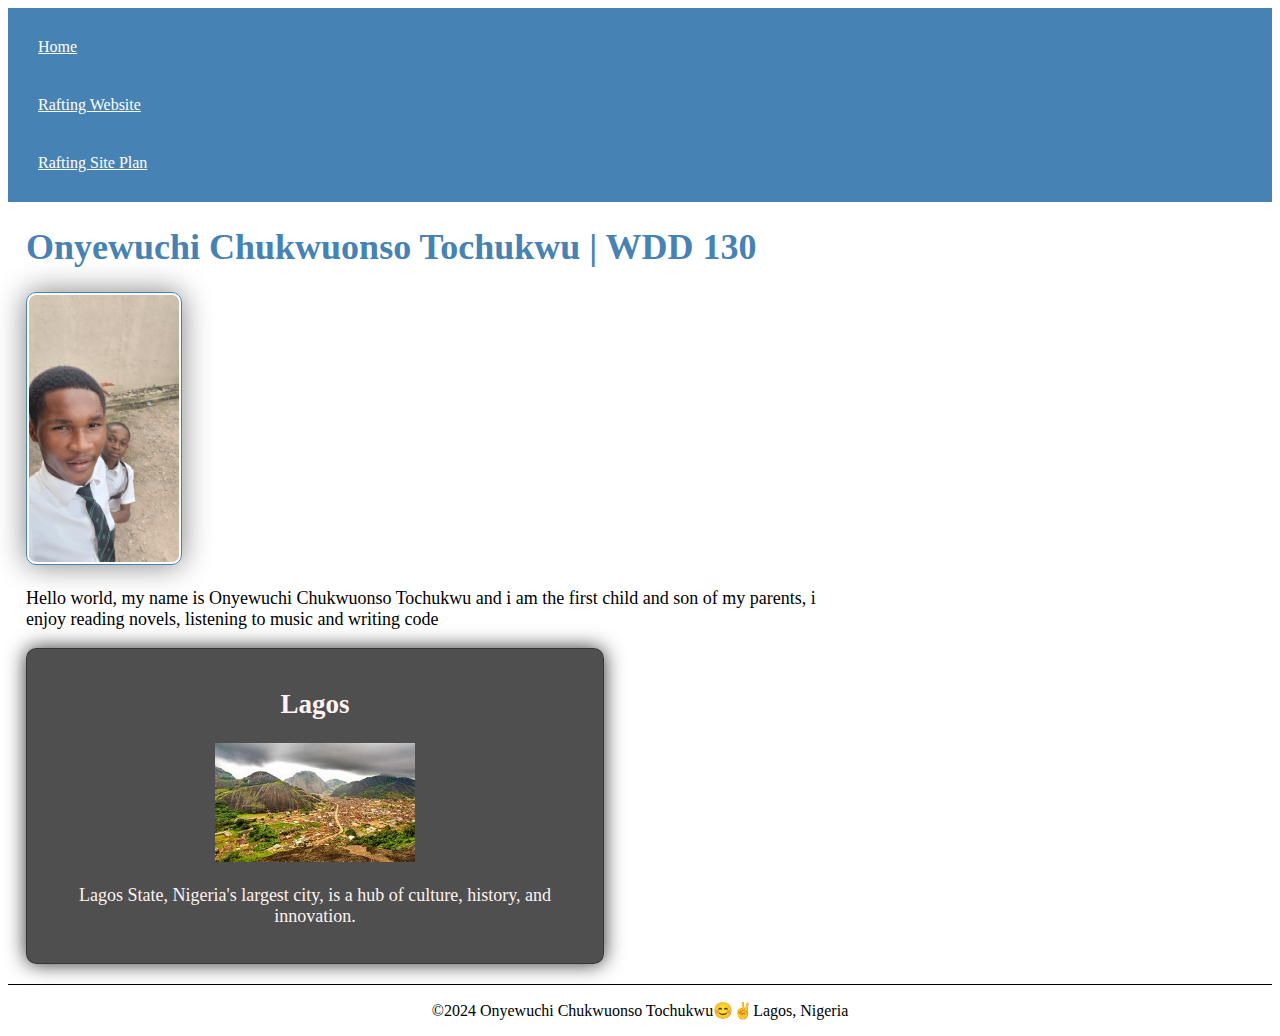
<file: index.html>
<!DOCTYPE html>
<html lang="en-US">
<head>
    <meta charset="UTF-8">
    <meta name="viewport" content="width=device-width, initial-scale=1.0">
    <meta name="description" content="Onyewuchi Chukwuonso Tochukwu BYU Course project WDD 130">
    <meta name="author" content="Onyewuchi Chukwuonso Tochukwu">
    <title>Onyewuchi Chukwuonso Tochukwu | WDD 130</title>
    <link rel="stylesheet" href="style.css">
</head>
<body>
    <header>
        <nav>
            <a href="#">Home</a>
            <a href="wwr/">Rafting Website</a>
            <a href="wwr/site-plan-rafting.html">Rafting Site Plan</a>
        </nav>
    </header>

    <main>
        <h1>Onyewuchi Chukwuonso Tochukwu | WDD 130</h1>
        <img src="images/profile.jpg" alt="picture of chukwunonso" width="200">
        <p>Hello world, my name is Onyewuchi Chukwuonso Tochukwu and i am the first child and son of my parents, i enjoy reading novels, listening to music and writing code </p>
    </main>

    <aside>
        <h2>Lagos</h2>
        <img src="images/nigeria.jpg" alt="view of lagos state">
        <p>Lagos State, Nigeria's largest city, is a hub of culture, history, and innovation.</p>
    </aside>
    <footer>
        <p>&copy;2024 Onyewuchi Chukwuonso Tochukwu😊✌Lagos, Nigeria</p>
    </footer>
</body>
</html>
</file>
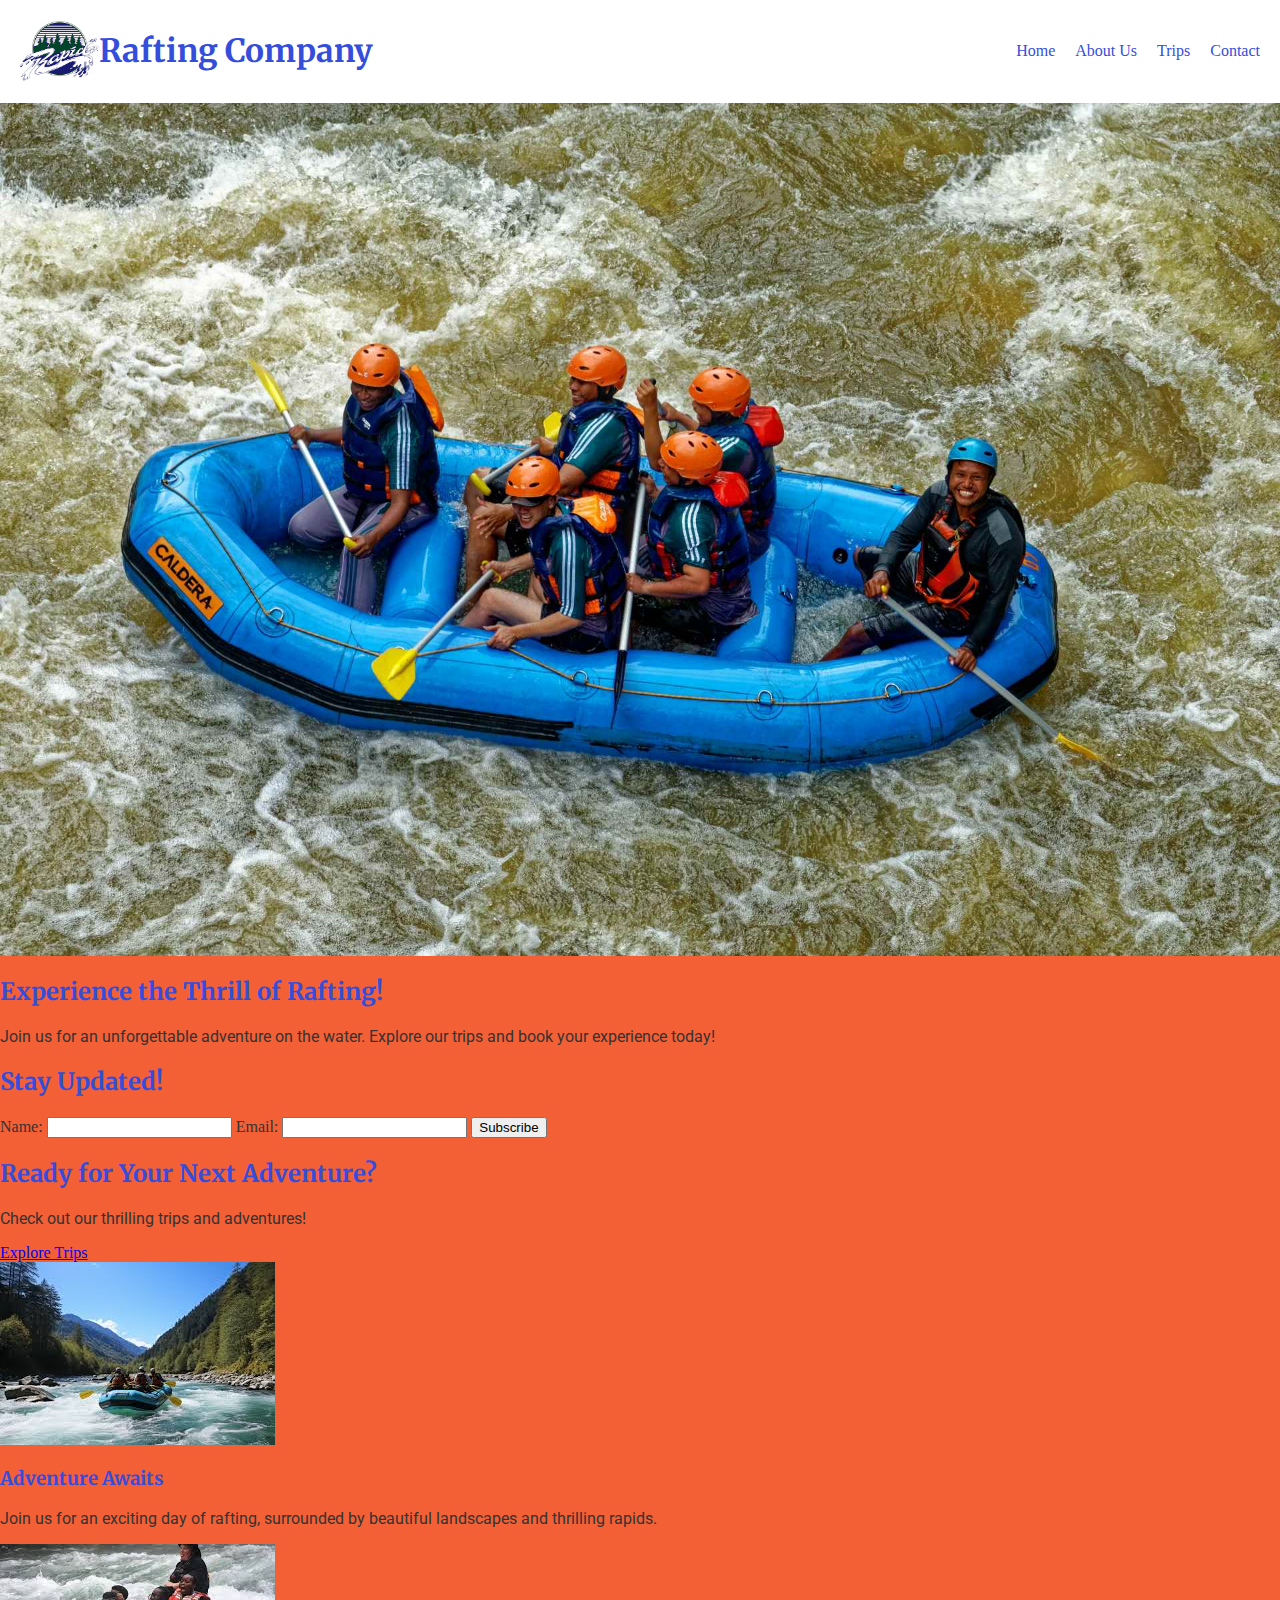
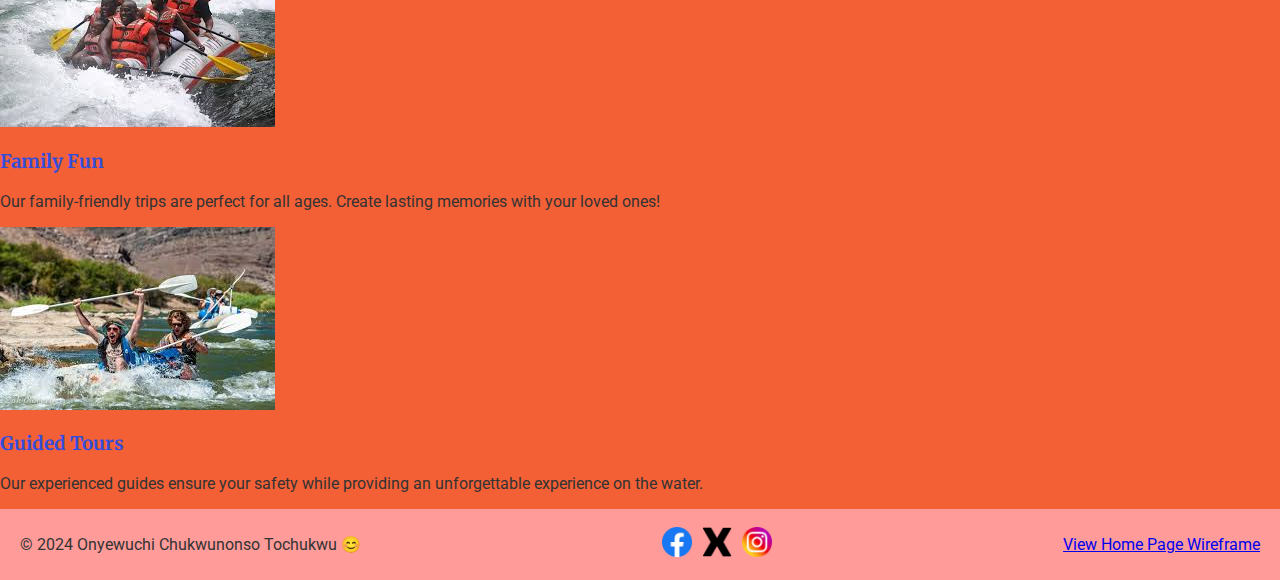
<file: wwr/index.html>
<!DOCTYPE html>
<html lang="en">
<head>
    <meta charset="UTF-8">
    <meta name="viewport" content="width=device-width, initial-scale=1.0">
    <title>Home - Rafting Company</title>
    <meta name="description" content="Welcome to Rafting Company! Experience thrilling rafting adventures with us.">
    <link rel="preconnect" href="https://fonts.googleapis.com">
    <link rel="preconnect" href="https://fonts.gstatic.com" crossorigin>
    <link href="https://fonts.googleapis.com/css2?family=Merriweather:wght@400;700;900&family=Roboto:wght@400;700&display=swap" rel="stylesheet">
    <link rel="stylesheet" href="styles/rafting.css">
</head>
<body>
<header>
    <div class="header-container">
        <img src="images/logo.jpg" alt="Rafting Company Logo" class="logo">
        <h1>Rafting Company</h1>
        <nav>
            <ul>
                <li><a href="index.html">Home</a></li>
                <li><a href="about.html">About Us</a></li>
                <li><a href="trips.html">Trips</a></li>
                <li><a href="contact.html">Contact</a></li>
            </ul>
        </nav>
    </div>
</header>

<main>
    <section class="hero">
        <img src="images/homepage1.jpg" alt="Exciting Rafting Adventure" class="hero-image">
        <div class="hero-text">
            <h2>Experience the Thrill of Rafting!</h2>
            <p>Join us for an unforgettable adventure on the water. Explore our trips and book your experience today!</p>
        </div>
    </section>

    <section class="newsletter">
        <h2>Stay Updated!</h2>
        <form action="#" method="post">
            <label for="newsletter-name">Name:</label>
            <input type="text" id="newsletter-name" name="name" required>
            
            <label for="newsletter-email">Email:</label>
            <input type="email" id="newsletter-email" name="email" required>
            
            <button type="submit">Subscribe</button>
        </form>
    </section>

    <section class="call-to-action">
        <h2>Ready for Your Next Adventure?</h2>
        <p>Check out our thrilling trips and adventures!</p>
        <a href="trips.html" class="cta-button">Explore Trips</a>
    </section>

    <section class="grid-layout">
        <div class="grid-item">
            <img src="images/homepage2.jpg" alt="Adventure 1">
            <h3>Adventure Awaits</h3>
            <p>Join us for an exciting day of rafting, surrounded by beautiful landscapes and thrilling rapids.</p>
        </div>
        <div class="grid-item">
            <img src="images/homepage3.jpg" alt="Adventure 2">
            <h3>Family Fun</h3>
            <p>Our family-friendly trips are perfect for all ages. Create lasting memories with your loved ones!</p>
        </div>
        <div class="grid-item">
            <img src="images/homepage4.jpg" alt="Adventure 3">
            <h3>Guided Tours</h3>
            <p>Our experienced guides ensure your safety while providing an unforgettable experience on the water.</p>
        </div>
    </section>
</main>

<footer>
    <div class="footer-container">
        <p>&copy; 2024 Onyewuchi Chukwunonso Tochukwu 😊</p>
        <nav class="sociallinks">
            <a href="https://facebook.com">
                <img src="images/facebook.webp" alt="Facebook">
            </a>
            <a href="https://twitter.com">
                <img src="images/x.webp" alt="Twitter">
            </a>
            <a href="https://instagram.com">
                <img src="images/instagramlogo.webp" alt="Instagram">
            </a>
        </nav>
        <p><a href="link_to_your_wireframe_image">View Home Page Wireframe</a></p>
    </div>
</footer>
</body>
</html>
</file>
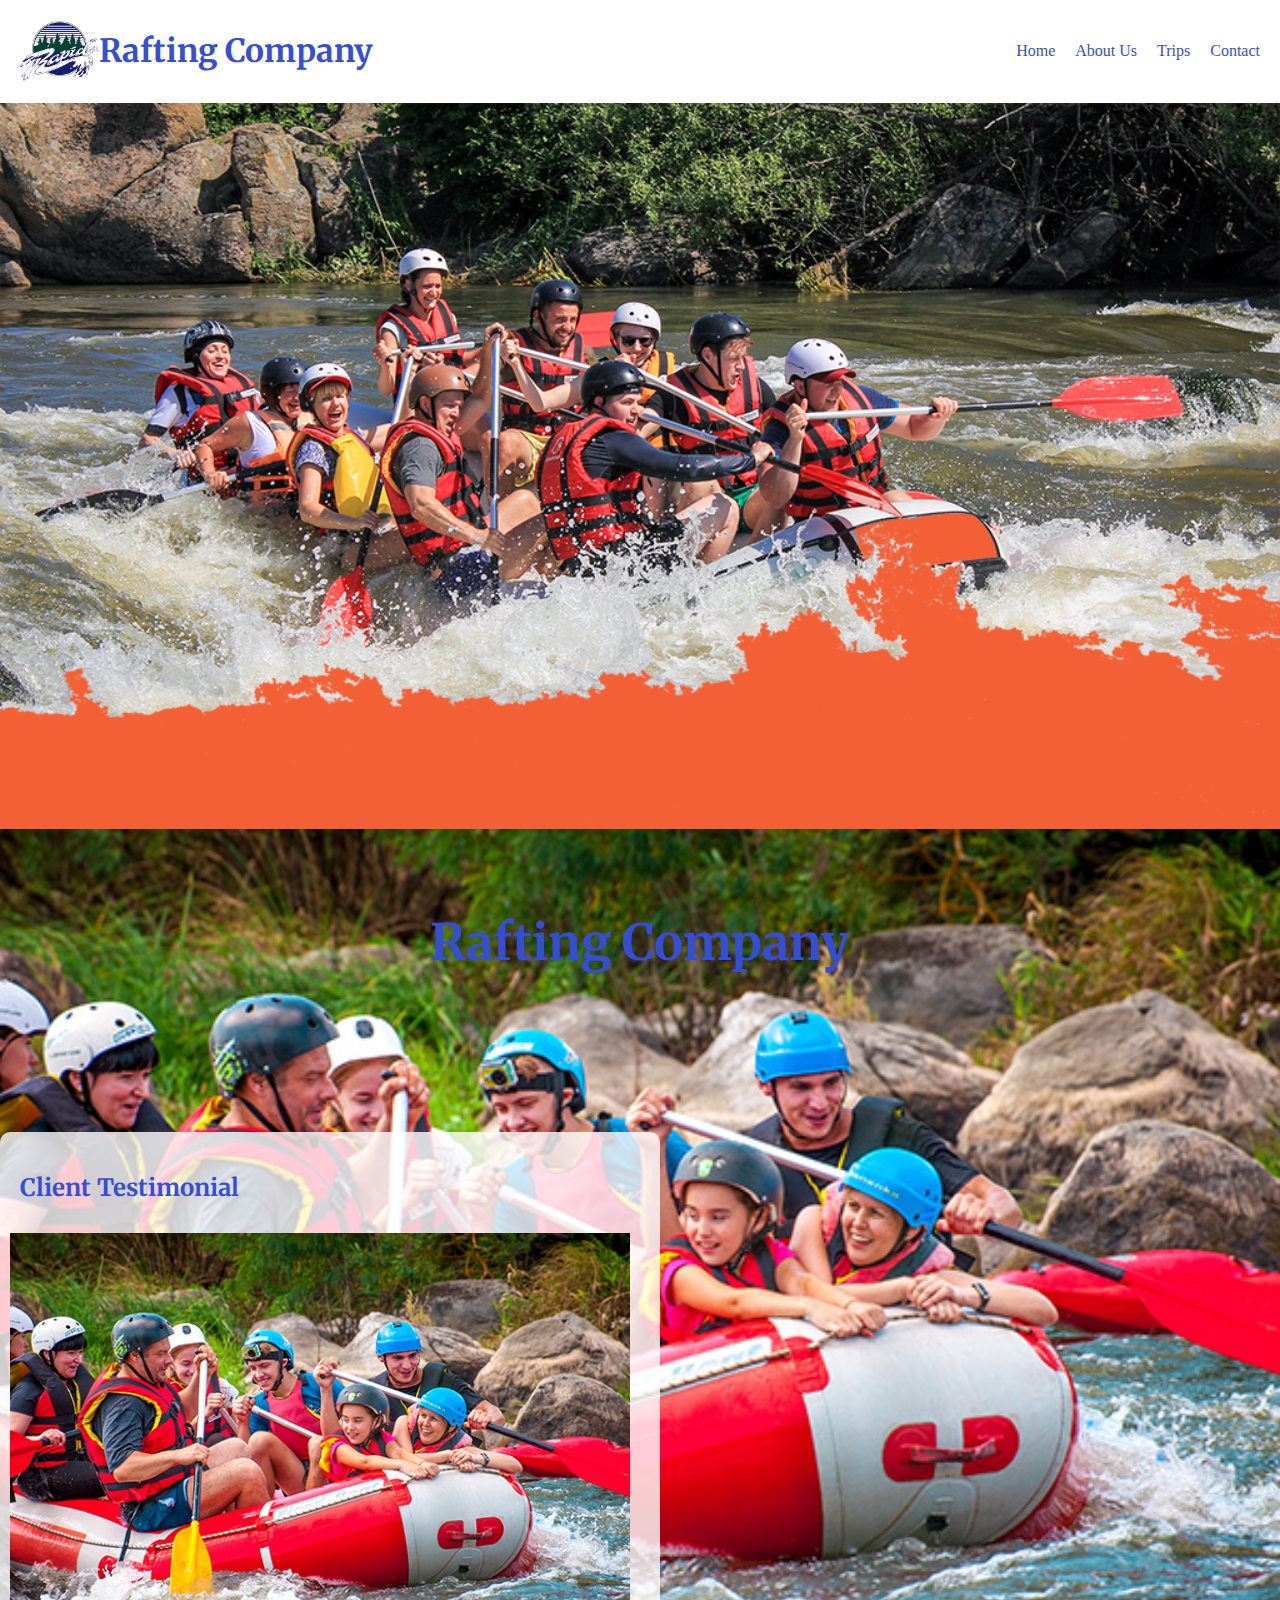
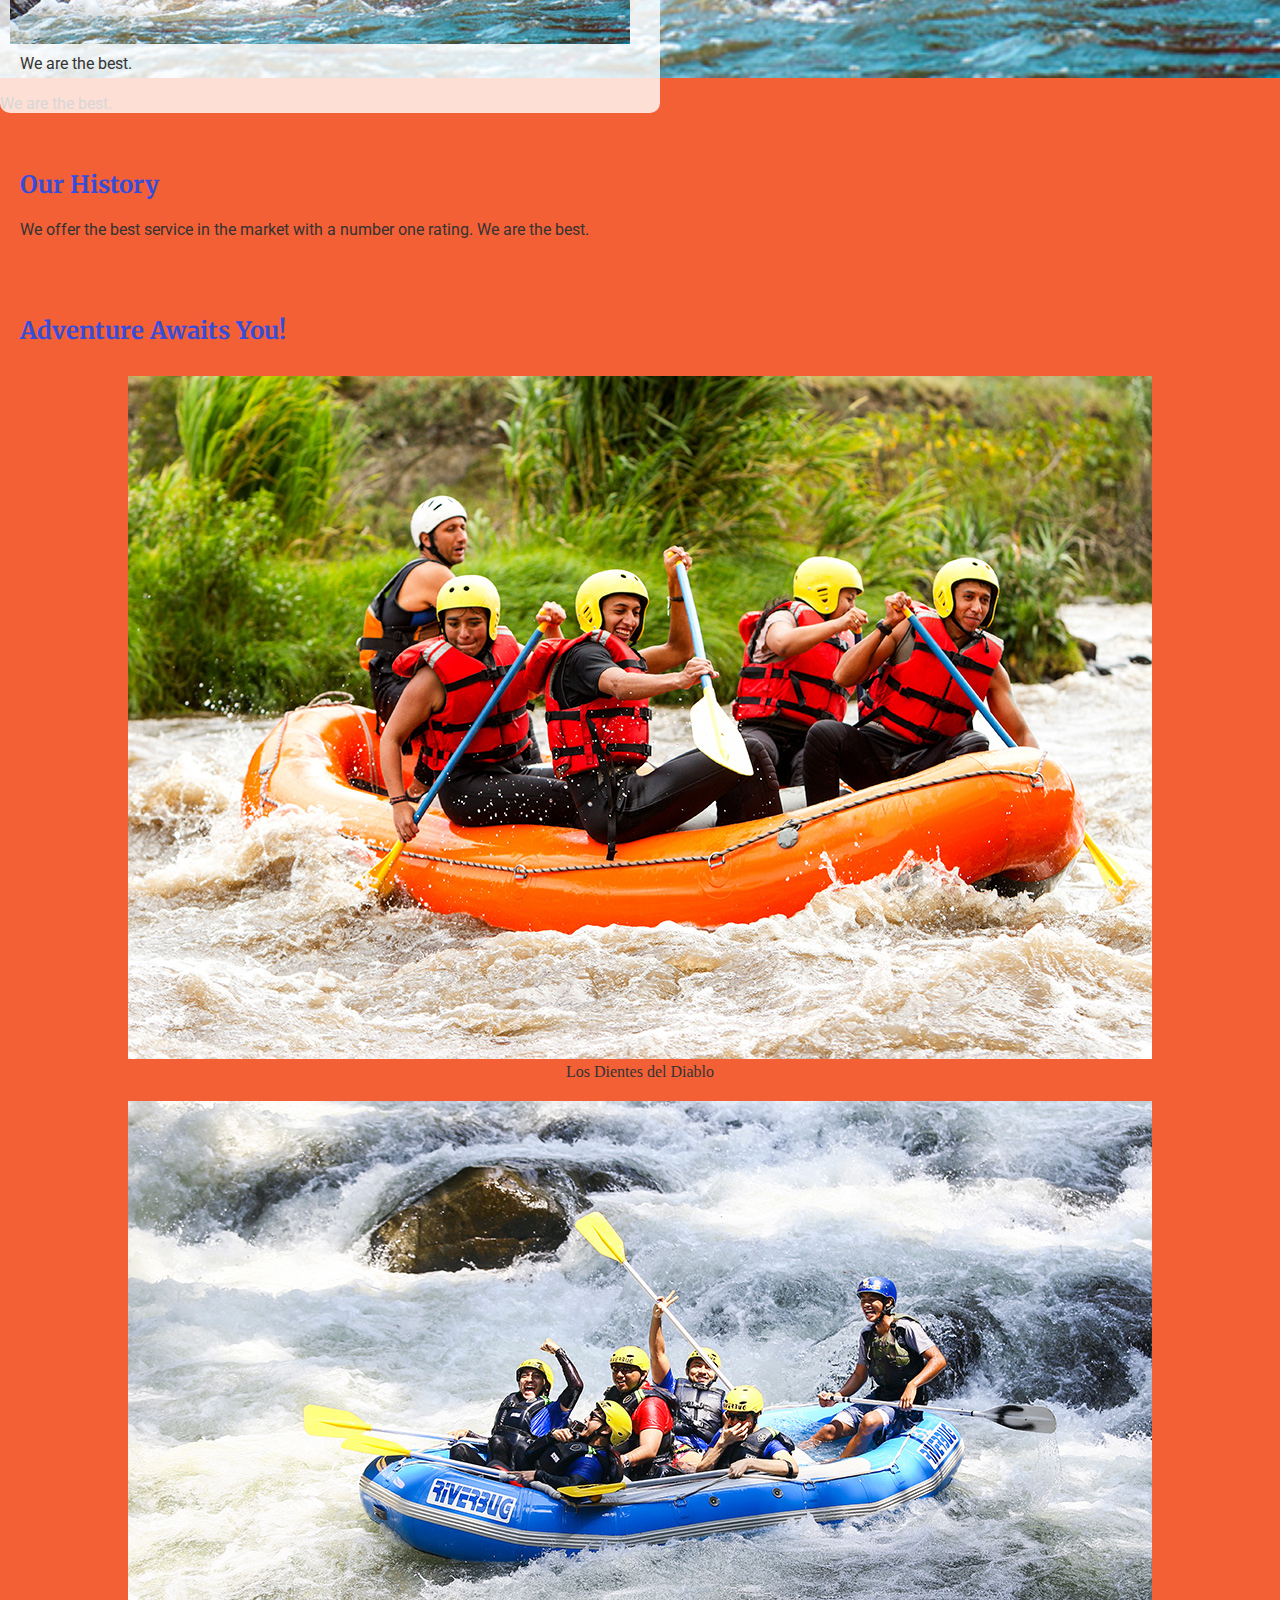
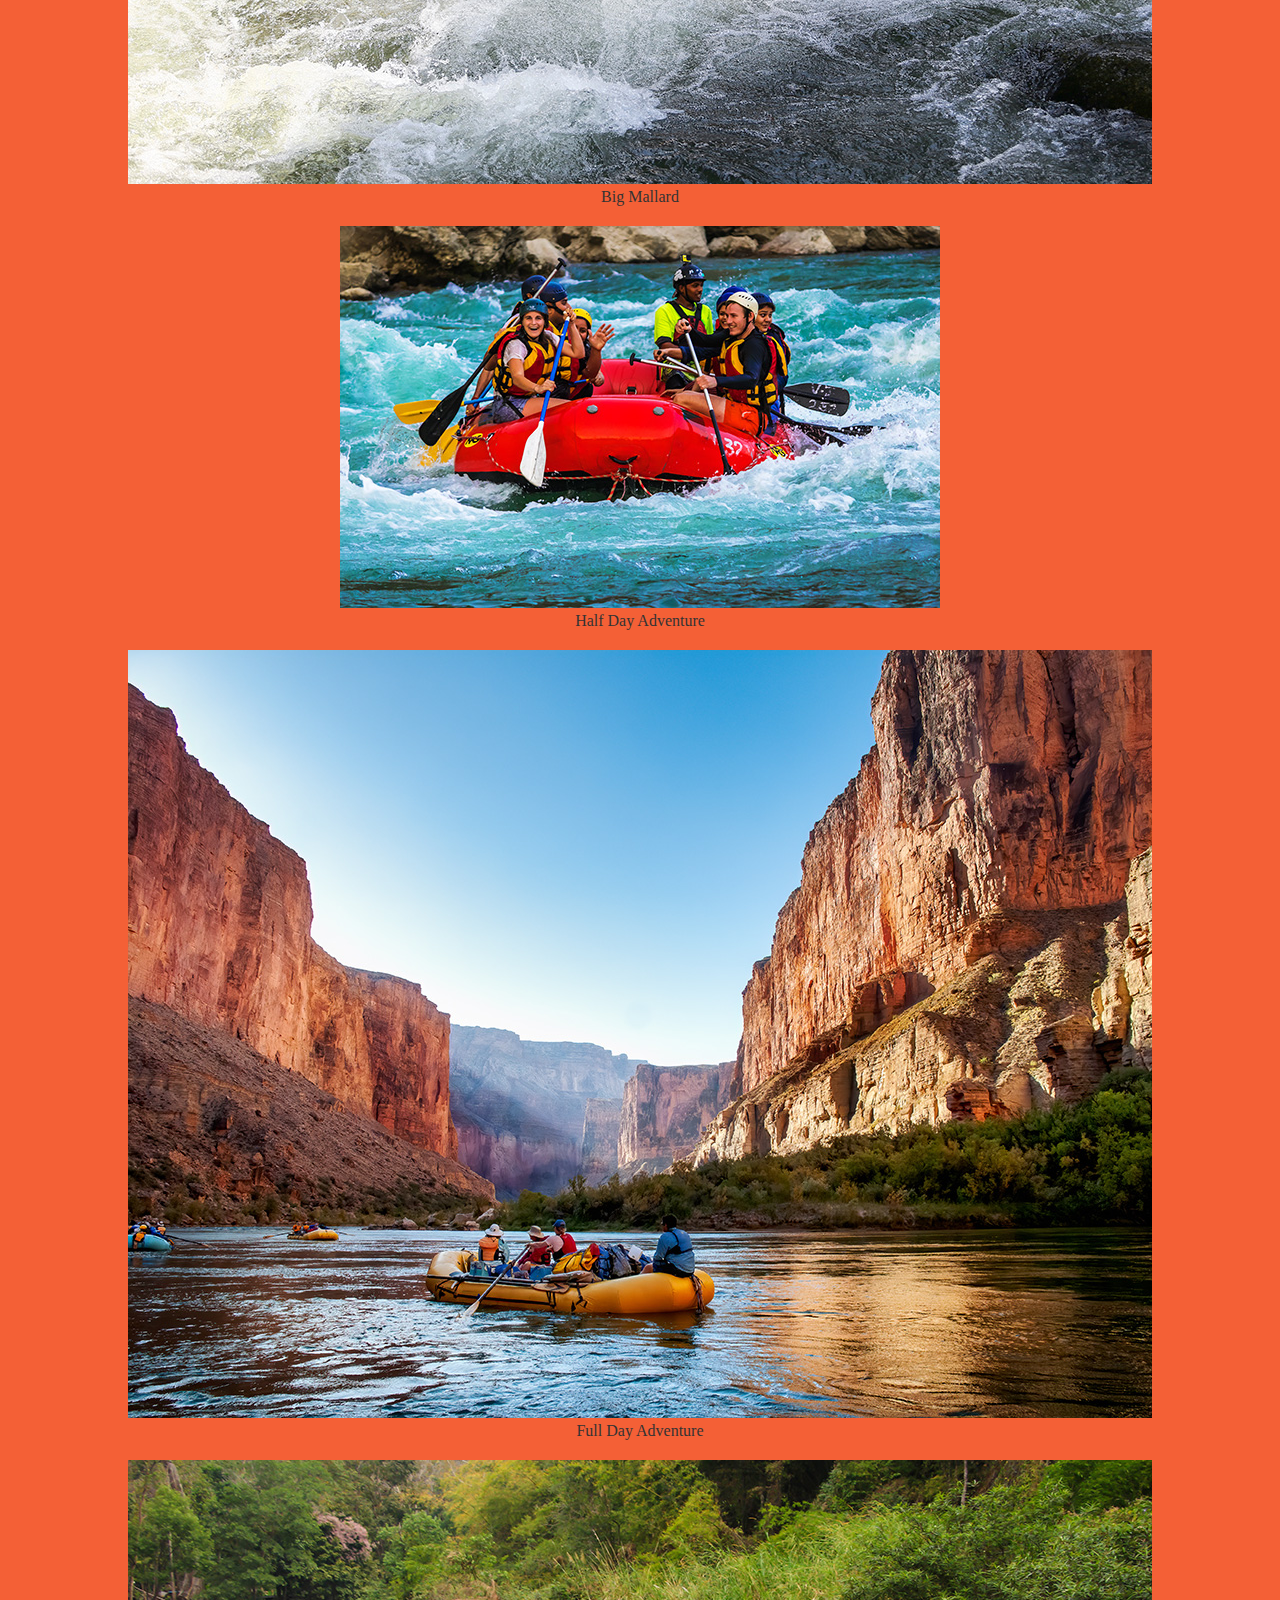
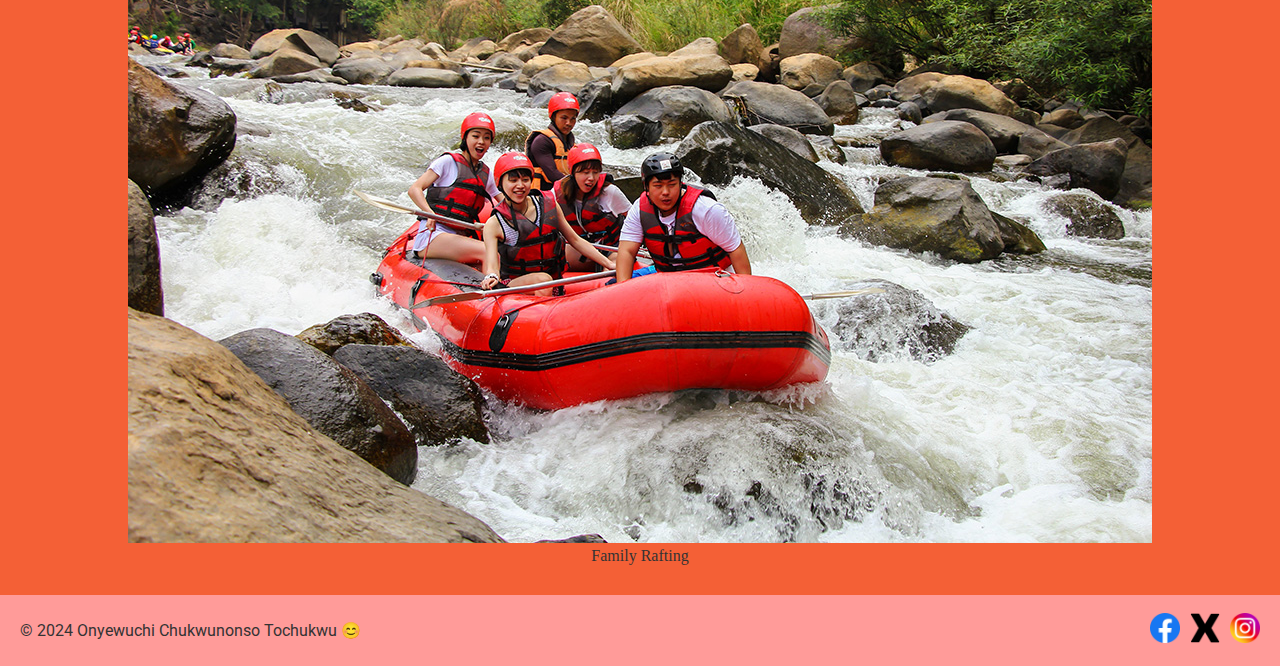
<file: wwr/about.html>
<!DOCTYPE html>
<html lang="en">
<head>
    <meta charset="UTF-8">
    <meta name="viewport" content="width=device-width, initial-scale=1.0">
    <title>About Us</title>
    <link rel="preconnect" href="https://fonts.googleapis.com">
    <link rel="preconnect" href="https://fonts.gstatic.com" crossorigin>
    <link href="https://fonts.googleapis.com/css2?family=Merriweather:wght@400;700;900&family=Roboto:wght@400;700&display=swap" rel="stylesheet">
    <link rel="stylesheet" href="styles/rafting.css">
</head>
<body>
    <header>
        <div class="header-container">
            <img src="images/logo.jpg" alt="Rafting Company Logo" class="logo">
            <h1>Rafting Company</h1>
            <nav>
                <ul>
                    <li><a href="index.html">Home</a></li>
                    <li><a href="about.html">About Us</a></li>
                    <li><a href="trips.html">Trips</a></li>
                    <li><a href="contact.html">Contact</a></li>
                </ul>
            </nav>
        </div>
    </header>
    <main>
        <div class="hero">
            <img src="images/hero.png" alt="Hero Image">
            <h1>Rafting Company</h1>
            <article>
                <h2>Client Testimonial</h2> <!-- Add a heading -->
                <img src="images/rafting2.jpg" alt="Client Image">
                <p>We are the best.</p>
            </article>     
                <img src="images/rafting2.jpg" alt="Client Image">
                <p>We are the best.</p>
            
        </div>
        <section class="history">
            <h2>Our History</h2>
            <p>We offer the best service in the market with a number one rating. We are the best.</p>
        </section>
        <section class="adventures">
            <h2>Adventure Awaits You!</h2>
            <div class="adventure-images">
                <figure>
                    <img src="images/rafting5.jpg" alt="Los Dientes del Diablo">
                    <figcaption>Los Dientes del Diablo</figcaption>
                </figure>
                <figure>
                    <img src="images/rafting6.jpg" alt="Big Mallard">
                    <figcaption>Big Mallard</figcaption>
                </figure>
                <figure>
                    <img src="images/rafting1.jpg" alt="Half Day Adventure">
                    <figcaption>Half Day Adventure</figcaption>
                </figure>
                <figure>
                    <img src="images/rafting7.jpg" alt="Full Day Adventure">
                    <figcaption>Full Day Adventure</figcaption>
                </figure>
                <figure>
                    <img src="images/rafting8.jpg" alt="Family Rafting">
                    <figcaption>Family Rafting</figcaption>
                </figure>
            </div>
        </section>
    </main>
    <footer>
        <div class="footer-container">
            <p>&copy; 2024 Onyewuchi Chukwunonso Tochukwu 😊</p>
            <nav class="sociallinks">
                <a href="https://facebook.com">
                    <img src="images/facebook.webp" alt="Facebook">
                </a>
                <a href="https://twitter.com">
                    <img src="images/x.webp" alt="Twitter">
                </a>
                <a href="https://instagram.com">
                    <img src="images/instagramlogo.webp" alt="Instagram">
                </a>
            </nav>
        </div>
    </footer>
</body>
</html>
</file>
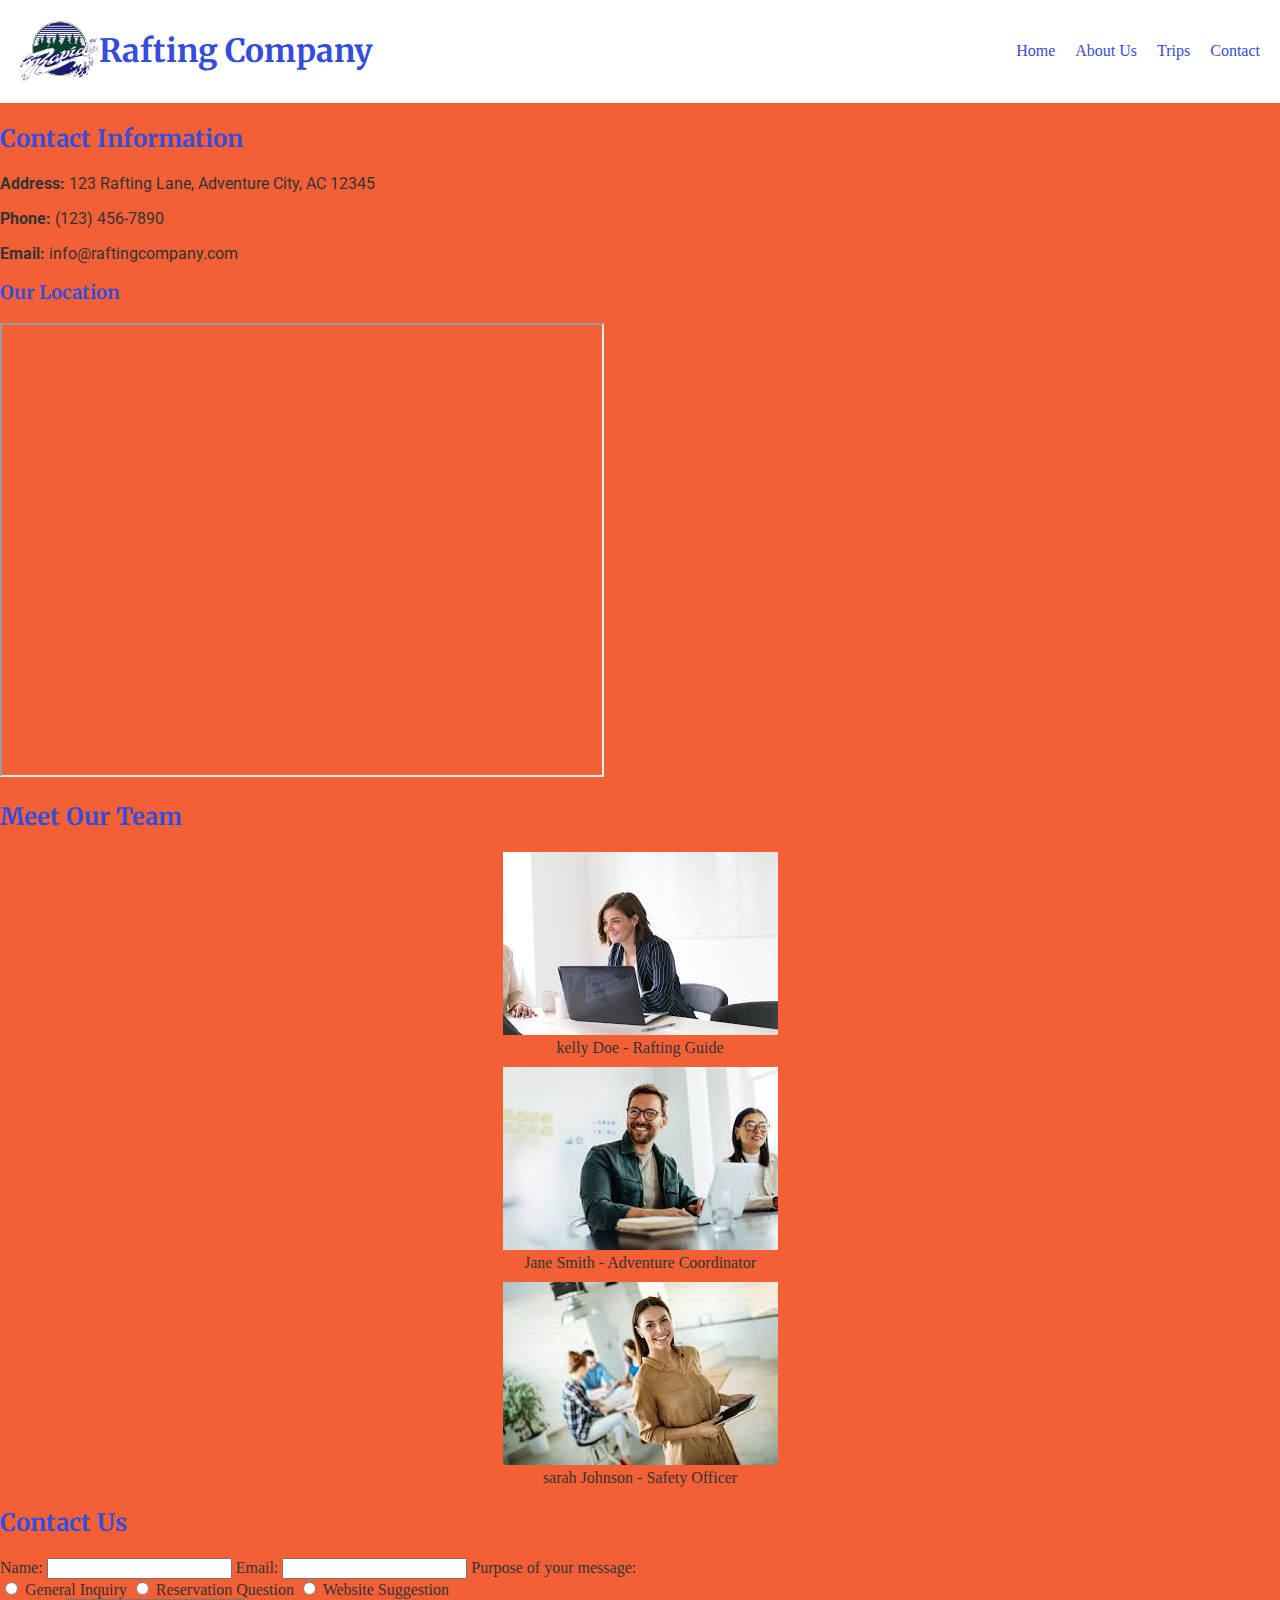
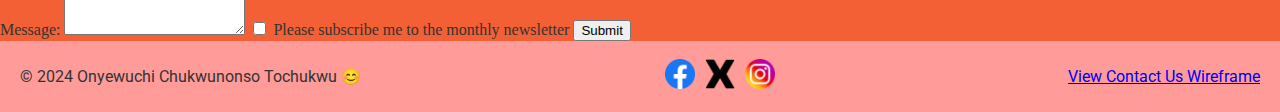
<file: wwr/contact.html>
<!DOCTYPE html>
<html lang="en">
<head>
    <meta charset="UTF-8">
    <meta name="viewport" content="width=device-width, initial-scale=1.0">
    <title>Contact Us</title>
    <meta name="description" content="Get in touch with Rafting Company for inquiries about our services, bookings, and more.">
    <link rel="preconnect" href="https://fonts.googleapis.com">
    <link rel="preconnect" href="https://fonts.gstatic.com" crossorigin>
    <link href="https://fonts.googleapis.com/css2?family=Merriweather:wght@400;700;900&family=Roboto:wght@400;700&display=swap" rel="stylesheet">
    <link rel="stylesheet" href="styles/rafting.css">
</head>
<body>
<header>
    <div class="header-container">
        <img src="images/logo.jpg" alt="Rafting Company Logo" class="logo">
        <h1>Rafting Company</h1>
        <nav>
            <ul>
                <li><a href="index.html">Home</a></li>
                <li><a href="about.html">About Us</a></li>
                <li><a href="trips.html">Trips</a></li>
                <li><a href="contact.html">Contact</a></li>
            </ul>
        </nav>
    </div>
</header>
<main>
    <section class="contact-info">
        <h2>Contact Information</h2>
        <p><strong>Address:</strong> 123 Rafting Lane, Adventure City, AC 12345</p>
        <p><strong>Phone:</strong> (123) 456-7890</p>
        <p><strong>Email:</strong> info@raftingcompany.com</p>
        <div class="map">
            <h3>Our Location</h3>
            <iframe 
                src="https://www.google.com/maps/embed?pb=!1m18!1m12!1m3!1d3151.8354345098315!2d144.9537353153152!3d-37.8172099797515!2m3!1f0!2f0!3f0!3m2!1i1024!2i768!4f13.1!3m3!1m2!1s0x6ad642af0f4b11f5%3A0x5045675218ceedc0!2sRafting%20Company!5e0!3m2!1sen!2sus!4v1611098250000!5m2!1sen!2sus" 
                width="600" 
                height="450" 
                allowfullscreen="" 
                loading="lazy">
            </iframe>
        </div>
    </section>
    
    <section class="employee-profiles">
        <h2>Meet Our Team</h2>
        <div class="profiles">
            <figure>
                <img src="images/employee1.jpg" alt="Employee 1">
                <figcaption>kelly Doe - Rafting Guide</figcaption>
            </figure>
            <figure>
                <img src="images/employee2.jpg" alt="Employee 2">
                <figcaption>Jane Smith - Adventure Coordinator</figcaption>
            </figure>
            <figure>
                <img src="images/employee3.jpg" alt="Employee 3">
                <figcaption>sarah Johnson - Safety Officer</figcaption>
            </figure>
        </div>
    </section>

    <section class="contact-form">
        <h2>Contact Us</h2>
        <form action="#" method="post">
            <label for="name">Name:</label>
            <input type="text" id="name" name="name" required>
            
            <label for="email">Email:</label>
            <input type="email" id="email" name="email" required>
            
            <label>Purpose of your message:</label>
<div>
    <input type="radio" id="inquiry" name="purpose" value="General Inquiry" required>
    <label for="inquiry">General Inquiry</label>
    <input type="radio" id="reservation" name="purpose" value="Reservation Question">
    <label for="reservation">Reservation Question</label>
    <input type="radio" id="suggestion" name="purpose" value="Website Suggestion">
    <label for="suggestion">Website Suggestion</label>
</div>

            
            <label for="message">Message:</label>
            <textarea id="message" name="message" required></textarea>
            
            <label>
                <input type="checkbox" name="newsletter"> Please subscribe me to the monthly newsletter
            </label>
            
            <button type="submit">Submit</button>
        </form>
    </section>
</main>
<footer>
    <div class="footer-container">
        <p>&copy; 2024 Onyewuchi Chukwunonso Tochukwu 😊</p>
        <nav class="sociallinks">
            <a href="https://facebook.com">
                <img src="images/facebook.webp" alt="Facebook">
            </a>
            <a href="https://twitter.com">
                <img src="images/x.webp" alt="Twitter">
            </a>
            <a href="https://instagram.com">
                <img src="images/instagramlogo.webp" alt="Instagram">
            </a>
        </nav>
        <p><a href="link_to_your_wireframe_image">View Contact Us Wireframe</a></p>
    </div>
</footer>
</body>
</html>
</file>
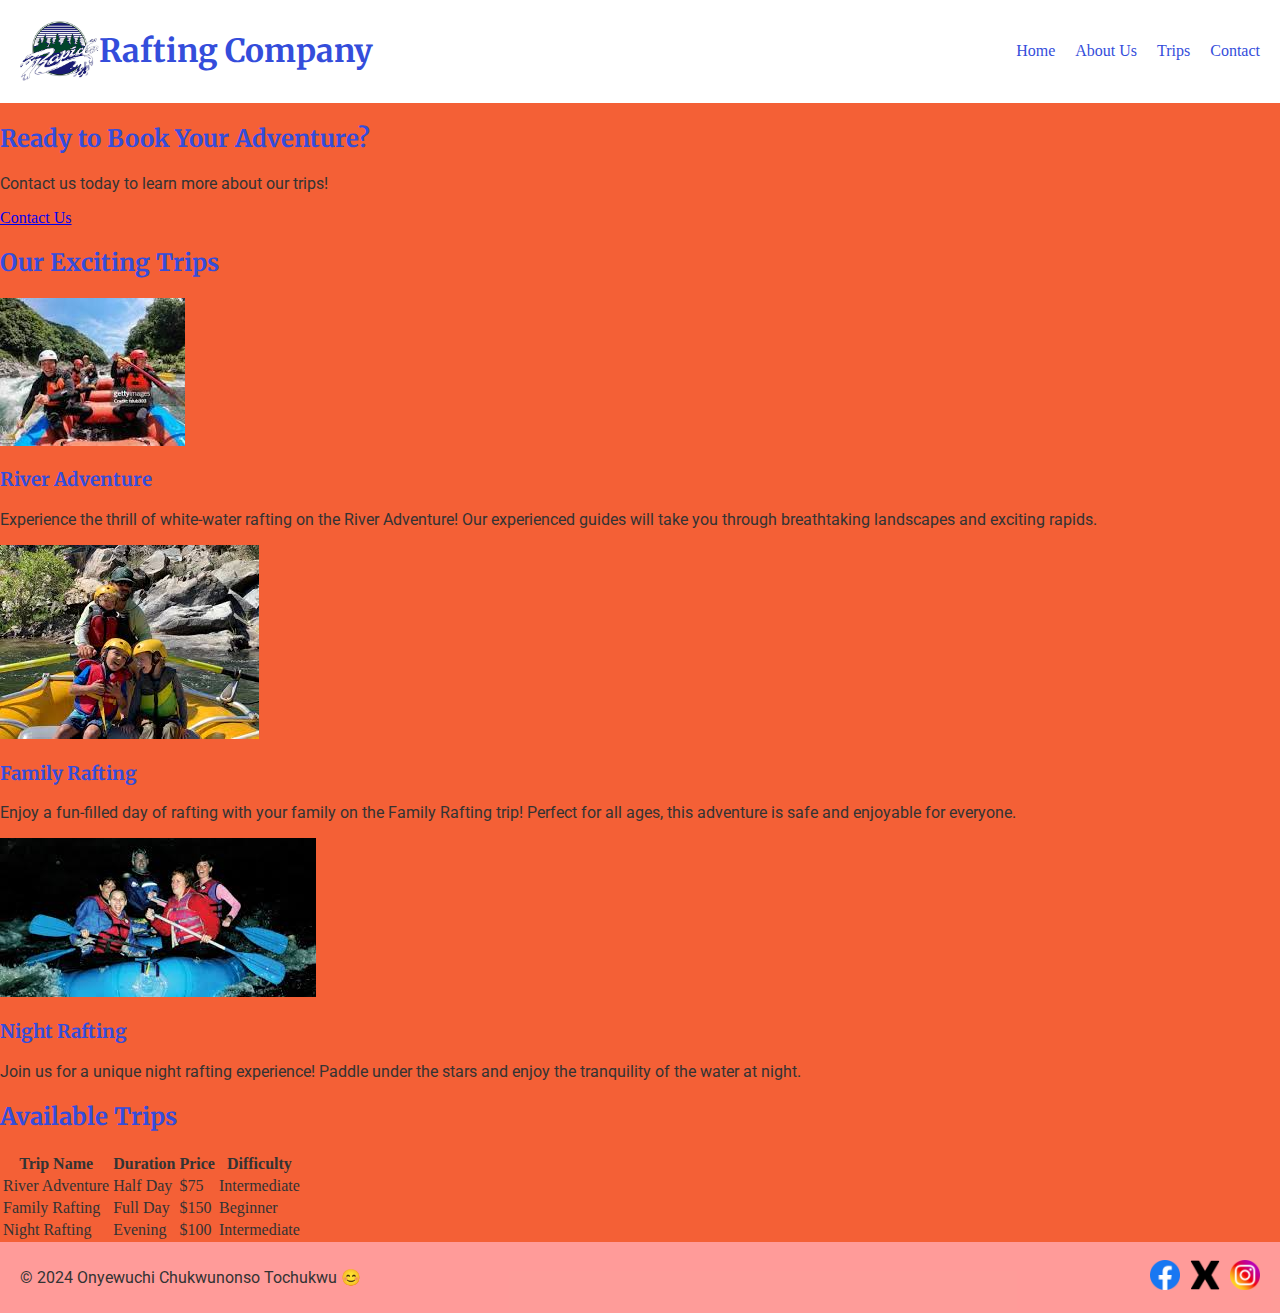
<file: wwr/trips.html>
<!DOCTYPE html>
<html lang="en">
<head>
    <meta charset="UTF-8">
    <meta name="viewport" content="width=device-width, initial-scale=1.0">
    <title>Trips - Rafting Company</title>
    <meta name="description" content="Explore our exciting rafting trips and adventures. Join us for an unforgettable experience on the water!">
    <link rel="preconnect" href="https://fonts.googleapis.com">
    <link rel="preconnect" href="https://fonts.gstatic.com" crossorigin>
    <link href="https://fonts.googleapis.com/css2?family=Merriweather:wght@400;700;900&family=Roboto:wght@400;700&display=swap" rel="stylesheet">
    <link rel="stylesheet" href="styles/rafting.css">
</head>
<body>
<header>
    <div class="header-container">
        <img src="images/logo.jpg" alt="Rafting Company Logo" class="logo">
        <h1>Rafting Company</h1>
        <nav>
            <ul>
                <li><a href="index.html">Home</a></li>
                <li><a href="about.html">About Us</a></li>
                <li><a href="trips.html">Trips</a></li>
                <li><a href="contact.html">Contact</a></li>
            </ul>
        </nav>
    </div>
</header>

<main>
    <section class="call-to-action">
        <h2>Ready to Book Your Adventure?</h2>
        <p>Contact us today to learn more about our trips!</p>
        <a href="contact.html" class="cta-button">Contact Us</a>
    </section>

    <section class="trip-descriptions">
        <h2>Our Exciting Trips</h2>

        <article class="trip">
            <img src="images/trip.jpg" alt="River Adventure">
            <h3>River Adventure</h3>
            <p>Experience the thrill of white-water rafting on the River Adventure! Our experienced guides will take you through breathtaking landscapes and exciting rapids.</p>
        </article>

        <article class="trip">
            <img src="images/trip1.jpg" alt="Family Rafting">
            <h3>Family Rafting</h3>
            <p>Enjoy a fun-filled day of rafting with your family on the Family Rafting trip! Perfect for all ages, this adventure is safe and enjoyable for everyone.</p>
        </article>

        <article class="trip">
            <img src="images/trip2.jpg" alt="Night Rafting">
            <h3>Night Rafting</h3>
            <p>Join us for a unique night rafting experience! Paddle under the stars and enjoy the tranquility of the water at night.</p>
        </article>
    </section>

    <section class="trip-table">
        <h2>Available Trips</h2>
        <table>
            <thead>
                <tr>
                    <th>Trip Name</th>
                    <th>Duration</th>
                    <th>Price</th>
                    <th>Difficulty</th>
                </tr>
            </thead>
            <tbody>
                <tr>
                    <td>River Adventure</td>
                    <td>Half Day</td>
                    <td>$75</td>
                    <td>Intermediate</td>
                </tr>
                <tr>
                    <td>Family Rafting</td>
                    <td>Full Day</td>
                    <td>$150</td>
                    <td>Beginner</td>
                </tr>
                <tr>
                    <td>Night Rafting</td>
                    <td>Evening</td>
                    <td>$100</td>
                    <td>Intermediate</td>
                </tr>
            </tbody>
        </table>
    </section>
</main>

<footer>
    <div class="footer-container">
        <p>&copy; 2024 Onyewuchi Chukwunonso Tochukwu 😊</p>
        <nav class="sociallinks">
            <a href="https://facebook.com">
                <img src="images/facebook.webp" alt="Facebook">
            </a>
            <a href="https://twitter.com">
                <img src="images/x.webp" alt="Twitter">
            </a>
            <a href="https://instagram.com">
                <img src="images/instagramlogo.webp" alt="Instagram ">
            </a>
        </nav> <!-- Added closing tag for nav -->
    </div> <!-- Added closing tag for div -->
</footer> <!-- Added closing tag for footer -->
</body>
</html>
</file>
<file: style.css>
nav{
    background-color: steelblue;
    padding: 10px;
}

main{
    max-width: 800px;
    margin: 1em;
    font-size: 18px;
}
nav a{
    color: white;
    display: block;
    padding: 20px;
}

h1{
    color: steelblue;
}

main img{
    width: 150px;
    height: auto;
    border: 1px solid steelblue;
    padding: 2px;
    border-radius: 10px;
    box-shadow: 0 0 30px gray;
}
p{
    padding: 0;
}

aside{
    width: 30em;
    margin: 1em;
    border: 1px solid rgba(0, 0, 0 ,0.3);
    padding: 1em;
    text-align: center;
    background-color: #222222cb;
    color: #fff2f2;
    font-size: 18px;
    border-radius: 10px;
    box-shadow: 0 0 20px 0 #2e2e2e;
}
aside img{
    width: 200px;
    height: auto;
}

footer{
    margin-top: 20px;
    border-top: 1px solid #000000;
    text-align: center;
}
</file>
<file: wwr/styles/rafting.css>
:root {
  --primary-color: #344ddb; 
  --secondary-color: #f1c40f; 
  --background-color: #F46036; 
  --text-color: #333333; 
}

h1, h2, h3, h4, h5, h6 {
  color: var(--primary-color);
  font-family: 'Merriweather', serif; /* Updated to use Merriweather font */
}

p {
  color: var(--text-color);
  font-family: 'Roboto', sans-serif; /* Updated to use Roboto font */
}

body {
  background-color: var(--background-color);
  color: var(--text-color);
  margin: 0; /* Remove default margin */
  font-size: 16px; /* Set base font size */
}

/* Header styles */
header {
  background-color: white; /* Set background color for header */
  padding: 10px 20px; /* Add padding */
}

.header-container {
  display: grid;
  grid-template-columns: auto 1fr auto; /* Logo, Title, Navigation */
  align-items: center;
}

.logo {
  max-height: 60px; /* Adjust logo size */
}

nav {
  display: flex; /* Use Flexbox for navigation */
}

nav ul {
  list-style-type: none; /* Remove bullet points */
  padding: 0;
  margin: 0;
  display: flex;
}

nav ul li {
  margin-left: 20px; /* Space between navigation items */
}

nav ul li a {
  text-decoration: none;
  color: var(--primary-color); /* Navigation link color */
}

/* Hero section styles */
.hero {
  position: relative;
}

.hero img {
  display: block;
  width: 100%;
  height: auto;
}

.hero h1 {
  position: absolute;
  top: 50%;
  left: 50%;
  transform: translate(-50%, -50%); /* Centering the text */
  color: var(--primary-color);
  font-size: 50px;
}

.hero article {
  position: absolute;
  bottom: 0;
  left: 0;
  background-color: rgba(255, 255, 255, 0.8); /* Slightly transparent background */
  padding: 20px;
  border-radius: 10px;
}

.hero article img {
  float: right;
  margin: 10px;
}

.hero article p {
  margin-bottom: 20px;
}

/* History section styles */
.history {
  padding: 20px; /* Add padding */
}

/* Adventures section styles */
.adventures {
  padding: 20px; /* Add padding */
}

.adventure-images {
  display: flex; /* Use Flexbox for adventure images */
  flex-wrap: wrap; /* Allow wrapping */
  justify-content: space-around; /* Space out images */
}

figure {
  margin: 10px; /* Margin around figures */
  text-align: center; /* Center text under images */
}

figure img {
  max-width: 100%; /* Responsive images */
  height: auto;
}

/* Footer styles */
footer {
  background-color: #ff9f9ff1; /* Dark background for footer */
  color: white; /* White text color */
  padding: 10px 20px; /* Padding */
}

.footer-container {
  display: flex; /* Flexbox for footer layout */
  justify-content: space-between; /* Space between items */
  align-items: center; /* Center items vertically */
}

.sociallinks {
  display: flex; /* Flexbox for social links */
}

.sociallinks a {
  margin-left: 10px; /* Space between social icons */
}

.sociallinks img {
  width: 30px; /* Set size for social icons */
  height: auto; /* Maintain aspect ratio */
}

/* Responsive styles */
@media (max-width: 768px) {
  .header-container {
      grid-template-columns: 1fr; /* Stack elements on smaller screens */
      text-align: center; /* Center text */
  }

  .hero h1 {
      font-size: 30px; /* Smaller font size on mobile */
  }

  nav ul {
      flex-direction: column; /* Stack navigation items on mobile */
  }

  nav ul li {
      margin: 10px 0; /* Space between stacked items */
  }
}
</file>
